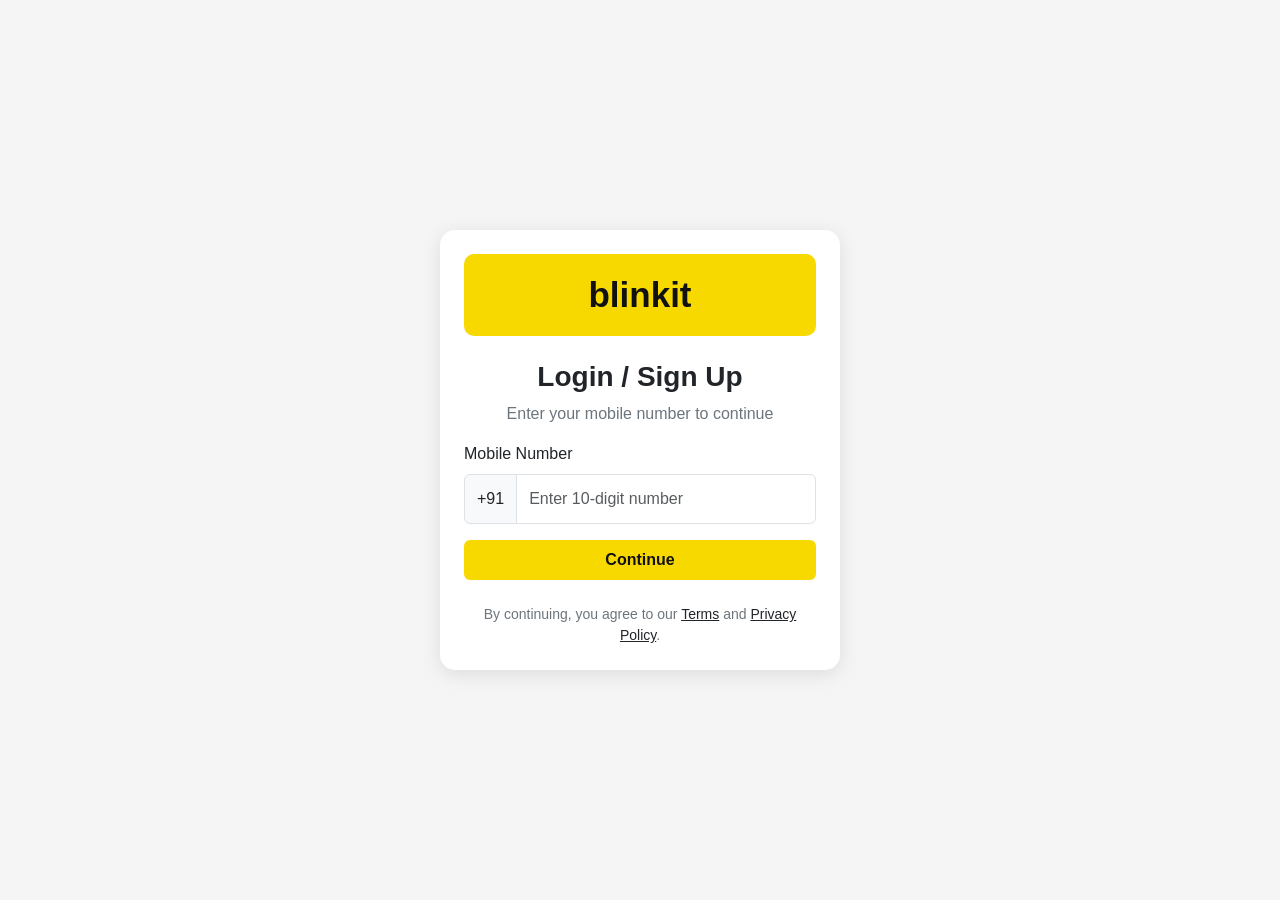
<file: login.html>
<!doctype html>
<html lang="en">

<head>
    <meta charset="UTF-8">
    <meta name="viewport" content="width=device-width, initial-scale=1.0">

    <title>Blinkit Login Form</title>

    <!-- Bootstrap CSS -->
    <link href="https://cdn.jsdelivr.net/npm/bootstrap@5.3.8/dist/css/bootstrap.min.css" rel="stylesheet">
       <link rel="stylesheet" href="css/style.css">

    <style>
        body {
            background: #f5f5f5;
            font-family: Arial, sans-serif;
        }

        .login-box {
            max-width: 400px;
            width: 100%;
            background: white;
            border-radius: 15px;
            box-shadow: 0 4px 20px rgba(0, 0, 0, 0.1);
        }

        .logo {
            background-color: #f7d900;
            color: #111;
            font-size: 35px;
            font-weight: bold;
            padding: 15px;
            border-radius: 10px;
        }

        .btn-blinkit {
            background-color: #f7d900;
            color: #111;
            font-weight: bold;
            border: none;
        }

        .btn-blinkit:hover {
            background-color: #e5c900;
        }

        .form-control {
            padding: 12px;
        }
    </style>
</head>

<body>

    <div class="container min-vh-100 d-flex
                justify-content-center align-items-center">

        <div class="login-box p-4">

            <div class="logo text-center mb-4">
                blinkit
            </div>

            <h3 class="text-center fw-bold">
                Login / Sign Up
            </h3>

            <p class="text-center text-secondary">
                Enter your mobile number to continue
            </p>

            <form>
                <label for="mobile" class="form-label">
                    Mobile Number
                </label>

                <div class="input-group mb-3">
                    <span class="input-group-text">+91</span>

                    <input type="tel" id="mobile" class="form-control" placeholder="Enter 10-digit number"
                        pattern="[0-9]{10}" maxlength="10" required>
                </div>

                <button type="submit" class="btn btn-blinkit w-100 py-2">
                    Continue
                </button>
            </form>

            <p class="text-center text-secondary small mt-4 mb-0">
                By continuing, you agree to our
                <a href="#" class="text-dark">Terms</a> and
                <a href="#" class="text-dark">Privacy Policy</a>.
            </p>

        </div>
    </div>

    <!-- Bootstrap JS -->
    <script src="https://cdn.jsdelivr.net/npm/bootstrap@5.3.8/dist/js/bootstrap.bundle.min.js"></script>

</body>

</html>
</file>
<file: css/style.css>
.fsb{
font-size:52px;
}
.s_input
{
    height: 50px;
    width: 550px;
    border-radius: 15px;
}
.box
{
    height: 100%;
    width: 300px;
    /* background-color: rgb(0, 4, 255) !important; */
} 
.time{
    font-size: 11px;
    font-weight:900;
    color:gray;
}
.qu{
    font-size:15px;
    font-weight:0;
    color: gray;
} 
.link2{
 list-style: none;
}

.link2 a{
    text-decoration: none;
    color: rgb(67, 66, 66);
}

.link5{
    width: 100%;
     list-style: none;
 margin-left: 10px !important;
}
.link5 a{
     width: 100%;
    text-decoration: none;
    color: rgb(67, 66, 66);
}
.link6{
     list-style: none;
   margin-left: 150px !important;
}
.link6 a{
    text-decoration: none;
    color: rgb(67, 66, 66);
}
.link7{
     list-style: none;
 margin-left: 370px !important;
}
.link7 a{
    text-decoration: none;
    color: rgb(67, 66, 66);
}
</file>
